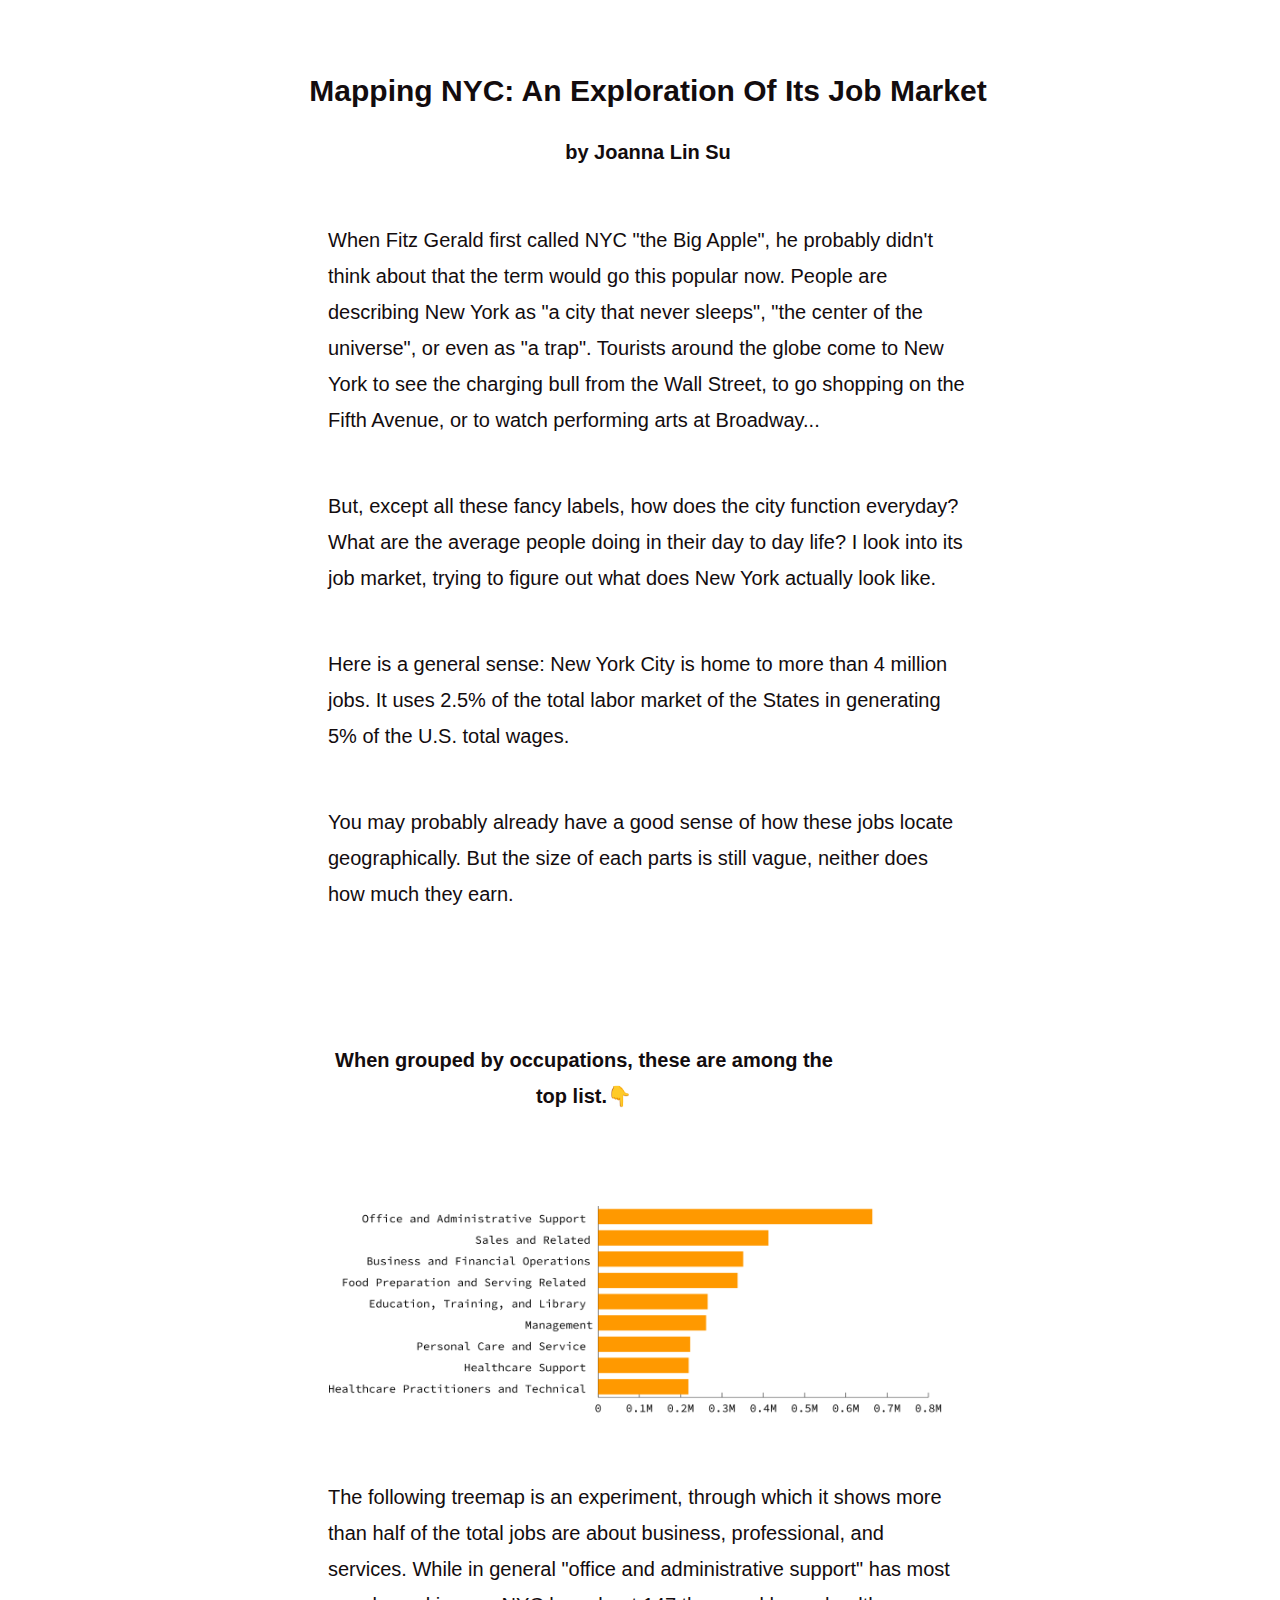
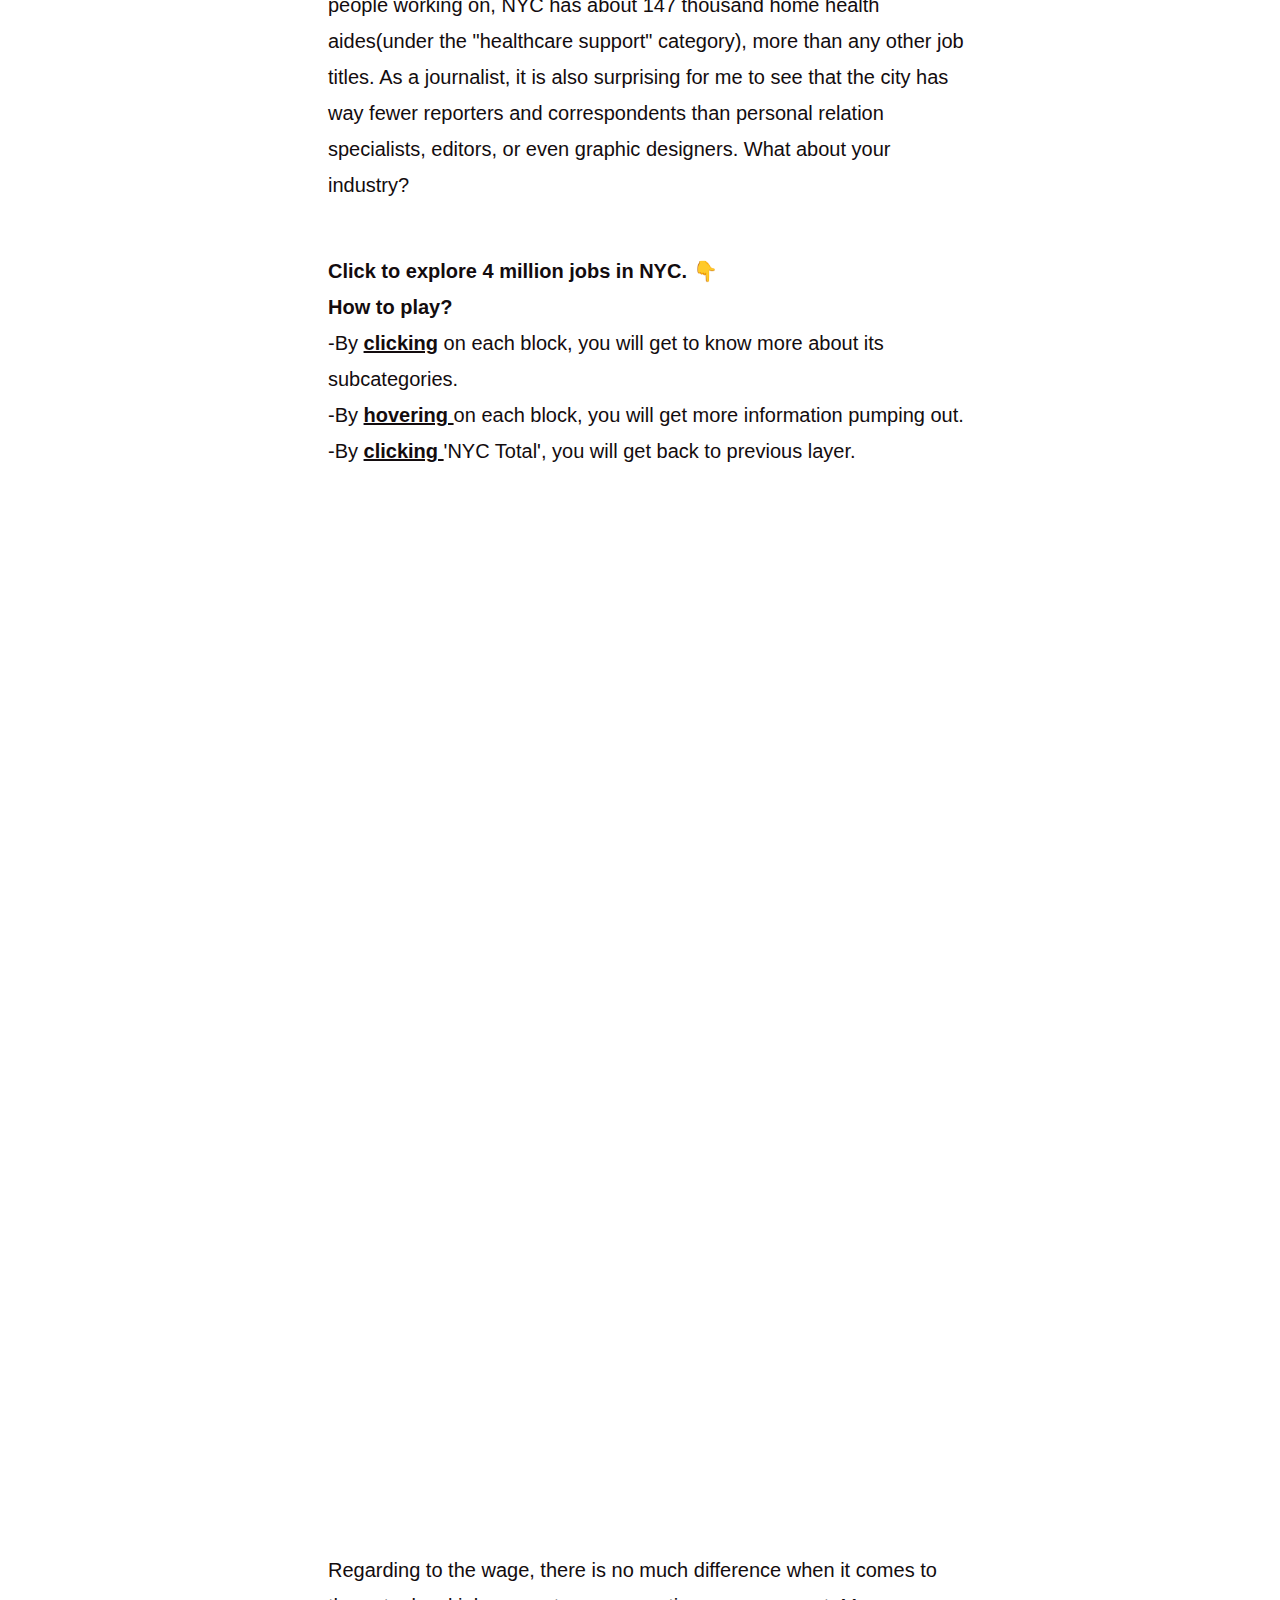
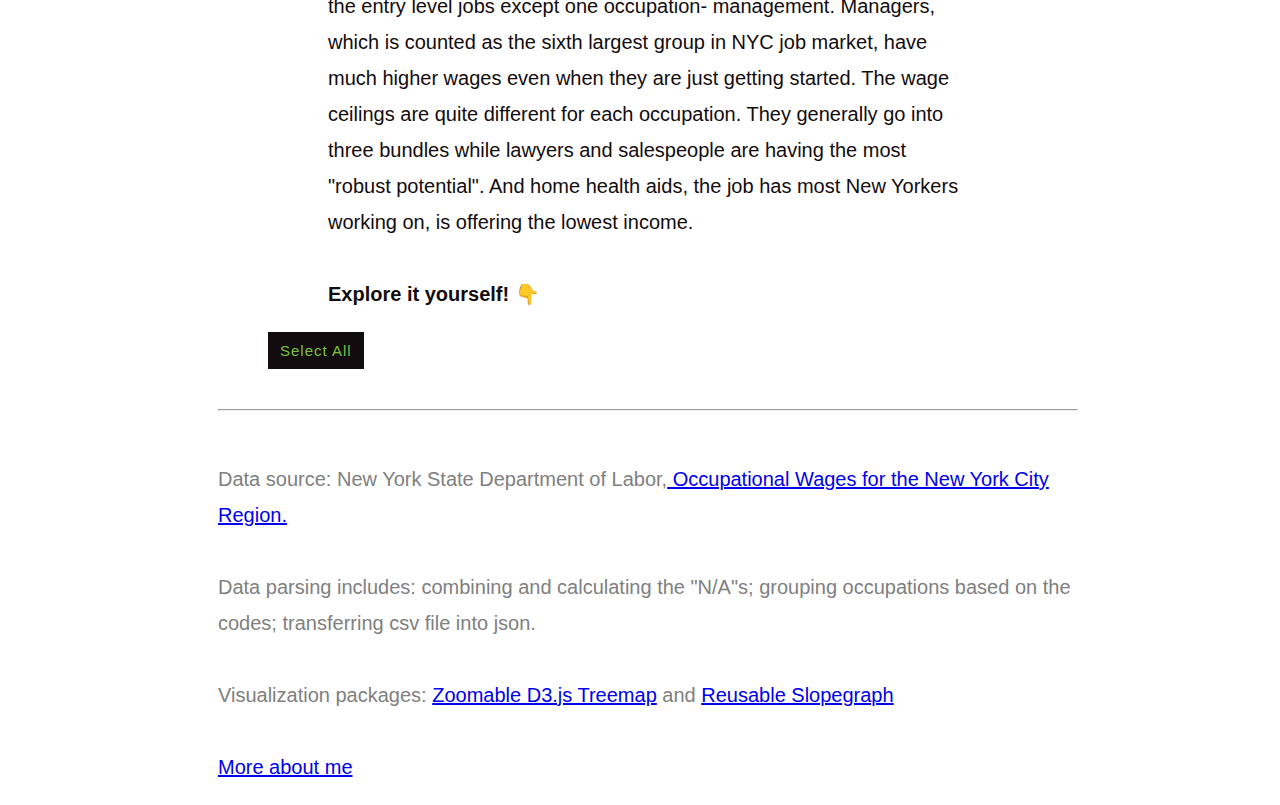
<file: index.html>
<!DOCTYPE html>
<html lang="en">
<head>
  <title> Mapping NYC by jobs</title>
  <meta name="author" content="Sundar Singh| eesur.com">
    <meta charset="UTF-8"/>
    <meta name="viewport" content="width=device-width, initial-scale=1" />
  <link rel="stylesheet" href="main.css">
  <script src="https://d3js.org/d3.v3.min.js" charset="utf-8"></script>
    <script src="https://code.jquery.com/jquery-1.7.2.min.js"></script>
</head>
<body>

    <header>
        <h2> Mapping NYC: An Exploration Of Its Job Market   </h2>  <span>  by Joanna Lin Su </span> </header>

    <div class="content">
        <p> When Fitz Gerald first called NYC "the Big Apple", he probably didn't think about that the term would go this popular now. People are describing New
            York as "a city that never sleeps", "the center of the universe", or even as "a trap". Tourists around the globe come to New York to see the charging bull from the Wall
            Street, to go shopping on the Fifth Avenue, or to watch performing arts at Broadway...  </p>
            <p> But, except all these fancy labels, how does the city function everyday? What are the average people doing in their day to day life? I look into its job market, trying to figure out what does New York actually look
            like. </p>
            <p> Here is a general sense: New York City is home to more than 4 million jobs. It uses 2.5% of the total labor market of the States in generating
                5% of the U.S. total wages. </p>
            <p>You may probably already have a good sense of how these jobs
                locate geographically. But the size of each parts is still vague, neither does how much they earn. </p>

        <div class="wage">
            <p> <span> When grouped by occupations, these are among the top list.👇 </span></p>
            </br></br><img src="rank.png" width="120%"> </div>


            <p> The following treemap is an experiment, through which it shows more than half of the total jobs are about business, professional, and services. While in general "office and administrative support" has most people working on, NYC has about 147 thousand home health aides(under the "healthcare support" category), more than any other job titles. As a
                journalist, it is also surprising for me to see that the city has way fewer reporters and correspondents than personal relation specialists, editors, or even graphic designers. What about your industry?</p>
              <p class="instruction"><b>
        Click to explore 4 million jobs in NYC. 👇</br>
        How to play? </b></br>
                  -By <u><b> clicking</b></u> on each block, you will get to know more about its subcategories.</br>
                  -By <u><b> hovering</b> </u> on each block, you will get more information pumping out.</br>
                  -By <u><b> clicking</b> </u> 'NYC Total', you will get back to previous layer.</br>
    </p>



    <iframe class="chart-web" width=1800 height=1000 src="treemap.html" frameborder=0 allowfullscreen="">
    </iframe>

    <iframe class="chart-mobile" width=400 height=900 src="treemap2.html" frameborder=0>
    </iframe>


    <p> Regarding to the wage, there is no much difference when it comes to the entry level jobs except one occupation- management. Managers, which is counted as the sixth largest group in NYC job market, have much higher wages even when they are just getting started. The wage ceilings are quite
        different for each occupation. They generally go into three bundles while lawyers and salespeople are having the most "robust potential".
        And home health aids, the job has most New Yorkers working on, is offering the lowest income. </br> </br> <span> Explore it yourself! 👇 </span></p> </div>

    <div class="slopegraph">
       <section id="slopegraph"></section>

    <footer>
        <button id="reset">Select All</button>
        <nav id='nav-alt'></nav>
    </footer>

    </div>

    <div class="slopegraph">
    <!-- namespace -->
    <script> d3.eesur = {}; </script>
    <!-- reusable slopegraph -->

    <script src="d3_code_slopegraph.js"></script>

    <script>

        //  render slopegraph chart

        (function() {


            // create chart
            var slopegraph = d3.eesur.slopegraph()
                .margin({top: 30, bottom: 30, left: 60, right:60})
                .strokeColour('black')
                .keyName('Occupation')
                .keyValueStart('Entry')
                .keyValueEnd('Experienced')
                //.h(400)
                .format(d3.format('04d'))
                .on('_hover', function (d, i) {
                    highlightLine(d, i);
                });


            d3.json('csvjson.json', function(error, data) {

                if (error) throw error;

                // render chart
                d3.select('#slopegraph')
                    .datum(data)
                    .call(slopegraph);

                // alternative navigation
                navAlt(data);
            });

            // reset button listener
            d3.select('#reset')
                .on('click', function () {
                    d3.selectAll('.elm').transition().style('opacity', 1);
                    d3.selectAll('.s-line').style('stroke','#130C0E');
                });

            // navigation
            function navAlt(data) {
                d3.select('#nav-alt').append('ul')
                    .selectAll('li')
                    .data(data)
                    .enter().append('li')
                    .on('click', function (d, i) {
                        highlightLine(d, i);
                    })
                    .text(function (d) { return d['Occupation']; });
            }

            // highlight line and fade other lines
            function highlightLine(d, i) {
                d3.selectAll('.elm').transition().style('opacity', 0.2);
                d3.selectAll('.sel-' + i).transition().style('opacity', 1);
                d3.selectAll('.s-line').style('stroke', '#FDBB30');
                d3.selectAll('.s-line.sel-' + i).style('stroke', '#130C0E');
            }

            // just for blocks viewer size
            d3.select(self.frameElement).style('height', '800px');

        }());

    </script>

    </div>

    <div class="method">
    <hr>
   <p> Data source: New York State Department of Labor,<a href="https://labor.ny.gov/stats/lswage2.asp" target="blank"> Occupational Wages for the New York City Region. </a>  </br> </br>
    Data parsing includes: combining and calculating the "N/A"s; grouping occupations based on the codes; transferring csv file into json.</br></br>
    Visualization packages: <a href="http://bl.ocks.org/ganeshv/6a8e9ada3ab7f2d88022" target="blank"> Zoomable D3.js Treemap</a> and <a href="http://bl.ocks.org/eesur/a4679ee453aa9357977c" target="blank"> Reusable Slopegraph </a>
    </br> </br> <a href="https://joannalinsu.github.io/"> More about me  </a> </p>


</div>
</div>


</body>
</html>
</file>
<file: main.css>
@import url(http://fonts.googleapis.com/css?family=Source+Code+Pro:400,600);


@media only screen and (max-width: 2200px) {
  body {
    position: absolute;
    color: #130C0E;
    font-family: AtlasGrotesk, "Helvetica Neue", Helvetica, Arial, sans-serif;
    line-height: 36px;
    width: 100%;
  }

  h2 {
    font-size: 30px;
  }


  .method {
    color: grey;
    padding-top:5em;
    padding-left: 15em;
    padding-right: 15em;
    font-size: 14px;
  }


  .chart-mobile {
    display: none;
  }

  span {
    font-weight: bold;
    font-size:20px;
  }

  p {
    padding-top: 30px;
    font-size: 20px;
  }

  p .instruction{
  position:center;
  }

  header {
    padding-top: 40px;
    text-align: center;
  }

  .content {
    padding-left: 20em;
    padding-right: 20em;

  }

  .wage {
    margin-top: 100px;
    font-size: 18px;
    width: 80%;
    text-align: center;
  }

  iframe {
    width: 140%;
  }

  #slopegraph {
  }

  #slopegraph text {
    font-size: 18px;
  }

  .slopegraph {
    padding-left: 260px;
  }

  footer {
    position: relative;
  }

  .l-labels, .r-labels {
    font-size: 14px;
  }

  #reset {
    font-size: 15px;
    background: #130C0E;
    color: #7AC143;
    position: absolute;
    border: none;
    outline: none;
    padding: 10px 12px;
    letter-spacing: 1px;
    left: 0;
  }

  #reset:hover {
    background: #7AC143;
    color: #130C0E;
  }

  #nav-alt ul {
    list-style: none;
    margin-left: 80px;
  }

  #nav-alt ul li {
    display: inline-block;
    padding: 4px 4px;
    background: #FDBB30;
    font: cursor: pointer;
    font-size: 20px;
    margin-right: 1px;
  }

  #nav-alt ul li:hover {
    background: #7AC143;
  }

  text.s-title {
    fill: #130C0E;
    letter-spacing: 1px;
    padding-left: 10px;
  }

  #chart {
    font-family: AtlasGrotesk, "Helvetica Neue", Helvetica, Arial, sans-serif;
    font-size: 1.5em;
  }

  .title {
    font-weight: bold;
    font-size: 10px;
    margin-top: 6px;
    margin-left: 110px;
    margin-bottom: 20px;
  }

  .title p {
    margin-left: 60px;
  }

  text {
    pointer-events: none;
  }

  .grandparent text {
    font-weight: bold;
    font-size: 25px;
  }

  rect {
    fill: none;
    stroke: #fff;
  }

  rect.parent,
  .grandparent rect {
    stroke-width: 2px;
    fill:#eee;
  }

  rect.parent {
    pointer-events: none;
  }

  .grandparent rect {
    height:30px;
    padding-bottom:50px;
  }

  .grandparent:hover rect {
  }

  .children rect.parent,
  .grandparent rect {
    cursor: pointer;
  }

  .children rect.parent {
    fill-opacity: .7;
  }

  .children:hover rect.child {
  }

}

@media only screen and (max-width: 420px) {

  body{
    position: absolute;
    width:250%;
  }

  .chart-mobile{
    display: block;
    padding-left:0;

  }

  .chart-web{
    display:none;
  }

  .grandparent text {
    font-weight: bold;
    font-size:10px;
  }


  p{
  font-size:10px;
}

  header {
    font-size: 15px;
  }

  h2 {
    font-size: 15px;
  }


  .slopegraph{
    font-size:10px;
  }
}
</file>
